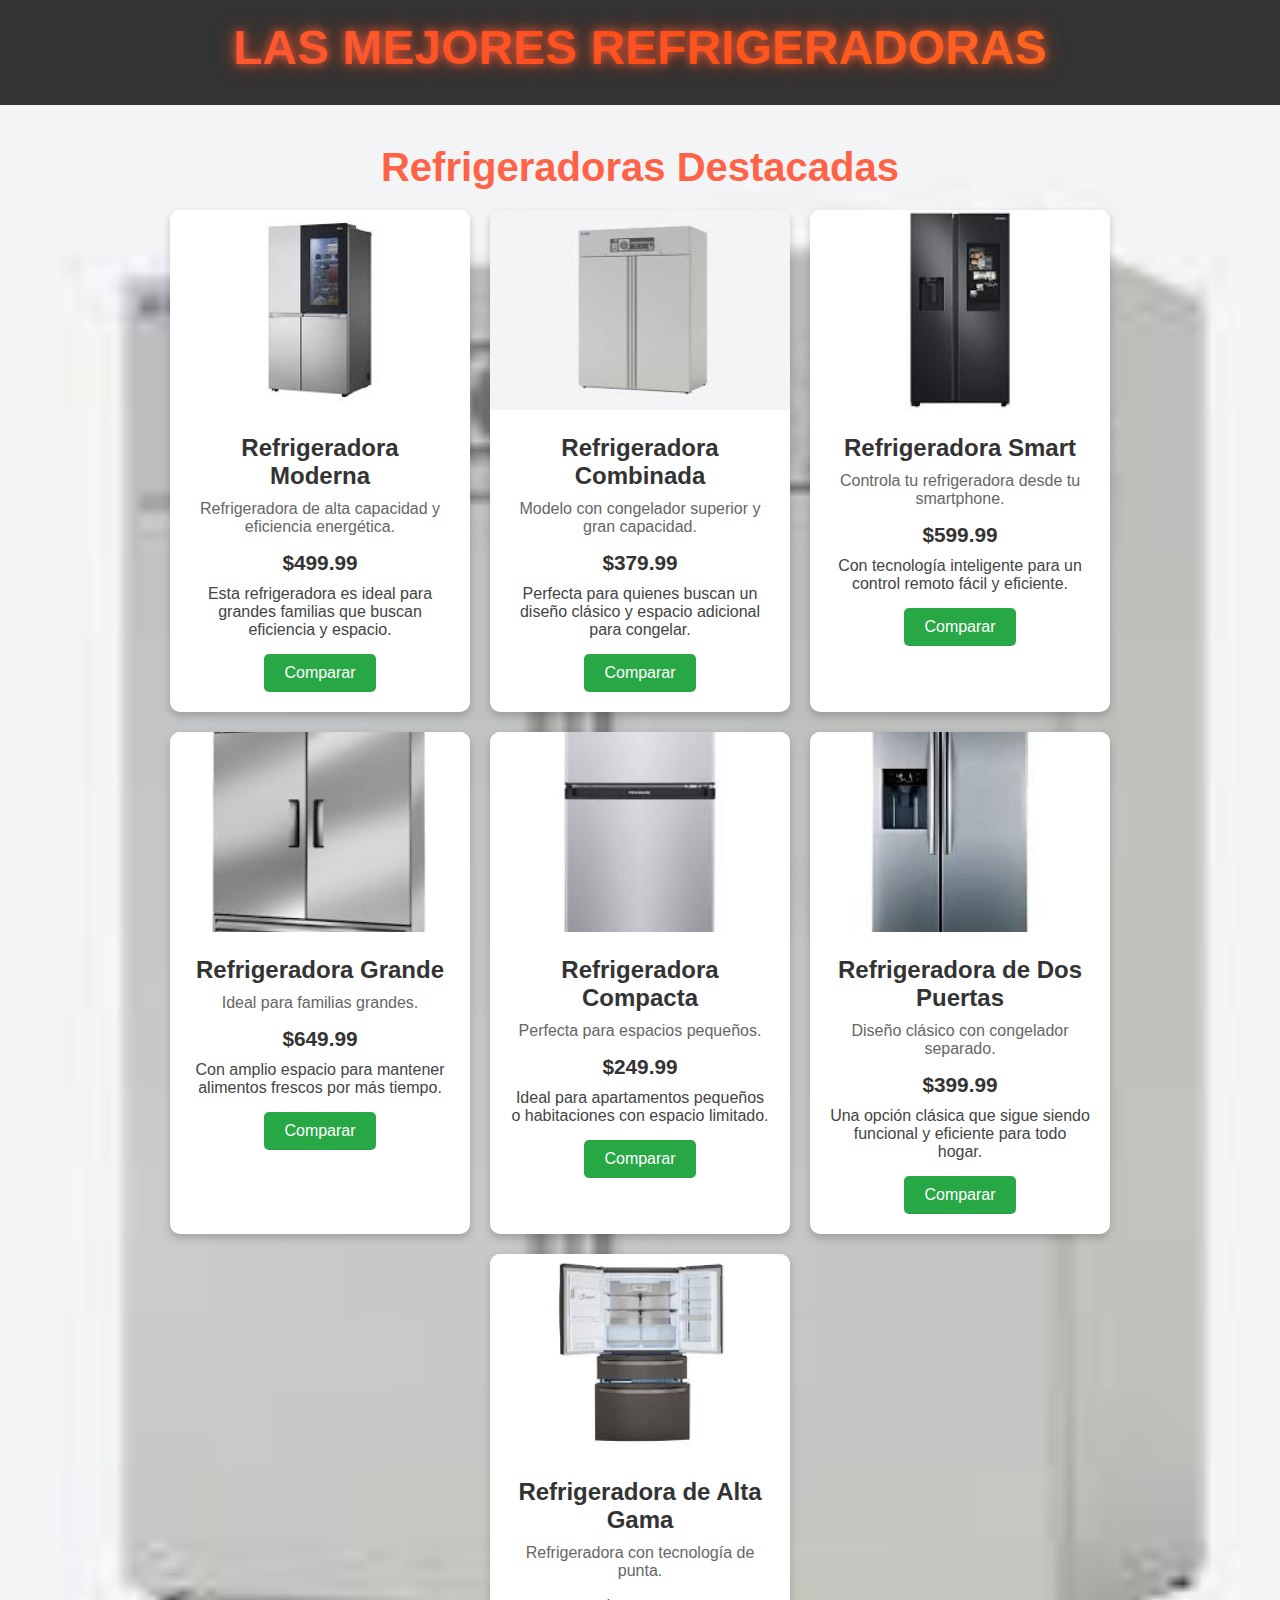
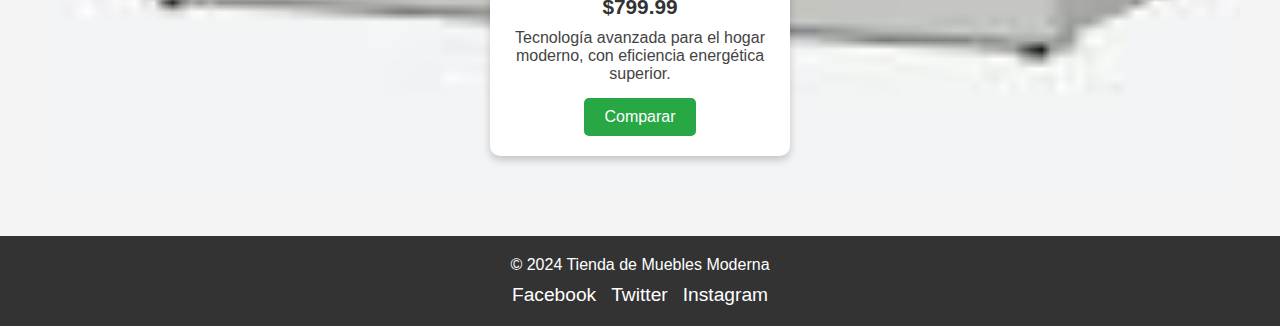
<file: pagina-refrigeradora.HTML>
<!DOCTYPE html>
<html lang="es">
<head>
    <meta charset="UTF-8">
    <meta name="viewport" content="width=device-width, initial-scale=1.0">
    <title>Tienda de Muebles Moderna</title>
    <style>
        /* Reset */
        * {
            margin: 0;
            padding: 0;
            box-sizing: border-box;
        }

        /* Body */
        body {
            font-family: Arial, sans-serif;
            background-color: #f4f4f4;
            color: #333;
        }

        /* Header */
        header {
            background-color: #333;
            color: #fff;
            padding: 20px;
            text-align: center;
            position: sticky;
            top: 0;
            z-index: 1000;
        }

        header h1 {
            font-size: 3em; /* Hacerlo más grande */
            margin-bottom: 10px;
            background: linear-gradient(45deg, #ff6347, #ff4500, #ff8c00); /* Gradiente de colores cálidos */
            -webkit-background-clip: text; /* Solo aplica el gradiente al texto */
            color: transparent; /* El color se toma del gradiente */
            text-shadow: 0 0 10px rgba(255, 99, 71, 0.8), 0 0 20px rgba(255, 69, 0, 0.6); /* Sombra para un efecto de brillo */
        }

        /* Products Section */
        .products {
            padding: 40px 20px;
            max-width: 1200px;
            margin: auto;
            text-align: center;
            background: url('image copy 2.png') no-repeat center center/cover; /* Imagen de fondo */
            color: white; /* Color blanco para texto sobre el fondo */
        }

        .products h2 {
            font-size: 2.5em;
            margin-bottom: 20px;
            color: #FF6347; /* Título con color rojo anaranjado */
        }

        .product-list {
            display: flex;
            flex-wrap: wrap;
            gap: 20px;
            justify-content: center;
        }

        .product-card {
            background-color: #fff;
            border-radius: 10px;
            box-shadow: 0 4px 8px rgba(0, 0, 0, 0.2);
            width: 300px;
            overflow: hidden;
            transition: transform 0.3s, margin-top 0.3s;
        }

        .product-card:hover {
            transform: translateY(-5px);
            margin-top: -10px; /* Mueve el cuadro hacia arriba */
        }

        .product-card img {
            width: 100%;
            height: 200px;
            object-fit: cover; /* Asegura que la imagen se recorte si es necesario */
        }

        .product-info {
            padding: 20px;
        }

        .product-info h3 {
            font-size: 1.5em;
            margin-bottom: 10px;
            color: #333;
        }

        .product-info p {
            color: #666;
            margin-bottom: 15px;
        }

        .description {
            font-size: 1em;
            color: #444;
            margin-bottom: 15px;
        }

        .price {
            font-size: 1.3em;
            font-weight: bold;
            color: #333;
            margin-bottom: 10px;
        }

        .buy-now {
            display: inline-block;
            padding: 10px 20px;
            background-color: #28a745; /* Botón verde */
            color: #fff;
            text-decoration: none;
            border-radius: 5px;
            transition: background-color 0.3s;
        }

        .buy-now:hover {
            background-color: #218838; /* Verde más oscuro */
        }

        /* Footer */
        footer {
            background-color: #333;
            color: #fff;
            padding: 20px;
            text-align: center;
            margin-top: 40px;
        }

        footer p {
            margin-bottom: 10px;
        }

        footer .social-links {
            display: flex;
            justify-content: center;
            gap: 15px;
        }

        footer .social-links a {
            color: #fff;
            font-size: 1.2em;
            text-decoration: none;
            transition: color 0.3s;
        }

        footer .social-links a:hover {
            color: #007bff;
        }
    </style>
</head>
<body>

    <!-- Header -->
    <header>
        <h1>LAS MEJORES REFRIGERADORAS</h1>
    </header>

    <!-- Products -->
    <section class="products">
        <h2>Refrigeradoras Destacadas</h2>
        <div class="product-list">
            <!-- Product Card 1 -->
            <div class="product-card">
                <img src="image copy.png" alt="Refrigeradora Moderna">
                <div class="product-info">
                    <h3>Refrigeradora Moderna</h3>
                    <p>Refrigeradora de alta capacidad y eficiencia energética.</p>
                    <div class="price">$499.99</div>
                    <div class="description">Esta refrigeradora es ideal para grandes familias que buscan eficiencia y espacio.</div>
                    <a href="#" class="buy-now">Comparar</a>
                </div>
            </div>
            <!-- Product Card 2 -->
            <div class="product-card">
                <img src="image copy 2.png" alt="Refrigeradora Combinada">
                <div class="product-info">
                    <h3>Refrigeradora Combinada</h3>
                    <p>Modelo con congelador superior y gran capacidad.</p>
                    <div class="price">$379.99</div>
                    <div class="description">Perfecta para quienes buscan un diseño clásico y espacio adicional para congelar.</div>
                    <a href="#" class="buy-now">Comparar</a>
                </div>
            </div>
            <!-- Product Card 3 -->
            <div class="product-card">
                <img src="image copy 3.png" alt="Refrigeradora Smart">
                <div class="product-info">
                    <h3>Refrigeradora Smart</h3>
                    <p>Controla tu refrigeradora desde tu smartphone.</p>
                    <div class="price">$599.99</div>
                    <div class="description">Con tecnología inteligente para un control remoto fácil y eficiente.</div>
                    <a href="#" class="buy-now">Comparar</a>
                </div>
            </div>
            <!-- Product Card 4 -->
            <div class="product-card">
                <img src="image copy 4.png" alt="Refrigeradora Grande">
                <div class="product-info">
                    <h3>Refrigeradora Grande</h3>
                    <p>Ideal para familias grandes.</p>
                    <div class="price">$649.99</div>
                    <div class="description">Con amplio espacio para mantener alimentos frescos por más tiempo.</div>
                    <a href="#" class="buy-now">Comparar</a>
                </div>
            </div>
            <!-- Product Card 5 -->
            <div class="product-card">
                <img src="image copy 5.png" alt="Refrigeradora Compacta">
                <div class="product-info">
                    <h3>Refrigeradora Compacta</h3>
                    <p>Perfecta para espacios pequeños.</p>
                    <div class="price">$249.99</div>
                    <div class="description">Ideal para apartamentos pequeños o habitaciones con espacio limitado.</div>
                    <a href="#" class="buy-now">Comparar</a>
                </div>
            </div>
            <!-- Product Card 6 -->
            <div class="product-card">
                <img src="image copy 6.png" alt="Refrigeradora de Dos Puertas">
                <div class="product-info">
                    <h3>Refrigeradora de Dos Puertas</h3>
                    <p>Diseño clásico con congelador separado.</p>
                    <div class="price">$399.99</div>
                    <div class="description">Una opción clásica que sigue siendo funcional y eficiente para todo hogar.</div>
                    <a href="#" class="buy-now">Comparar</a>
                </div>
            </div>
            <!-- Product Card 7 -->
            <div class="product-card">
                <img src="image copy 7.png" alt="Refrigeradora de Alta Gama">
                <div class="product-info">
                    <h3>Refrigeradora de Alta Gama</h3>
                    <p>Refrigeradora con tecnología de punta.</p>
                    <div class="price">$799.99</div>
                    <div class="description">Tecnología avanzada para el hogar moderno, con eficiencia energética superior.</div>
                    <a href="#" class="buy-now">Comparar</a>
                </div>
            </div>
        </div>
    </section>

    <!-- Footer -->
    <footer>
        <p>&copy; 2024 Tienda de Muebles Moderna</p>
        <div class="social-links">
            <a href="#">Facebook</a>
            <a href="#">Twitter</a>
            <a href="#">Instagram</a>
        </div>
    </footer>

</body>
</html>
</file>
